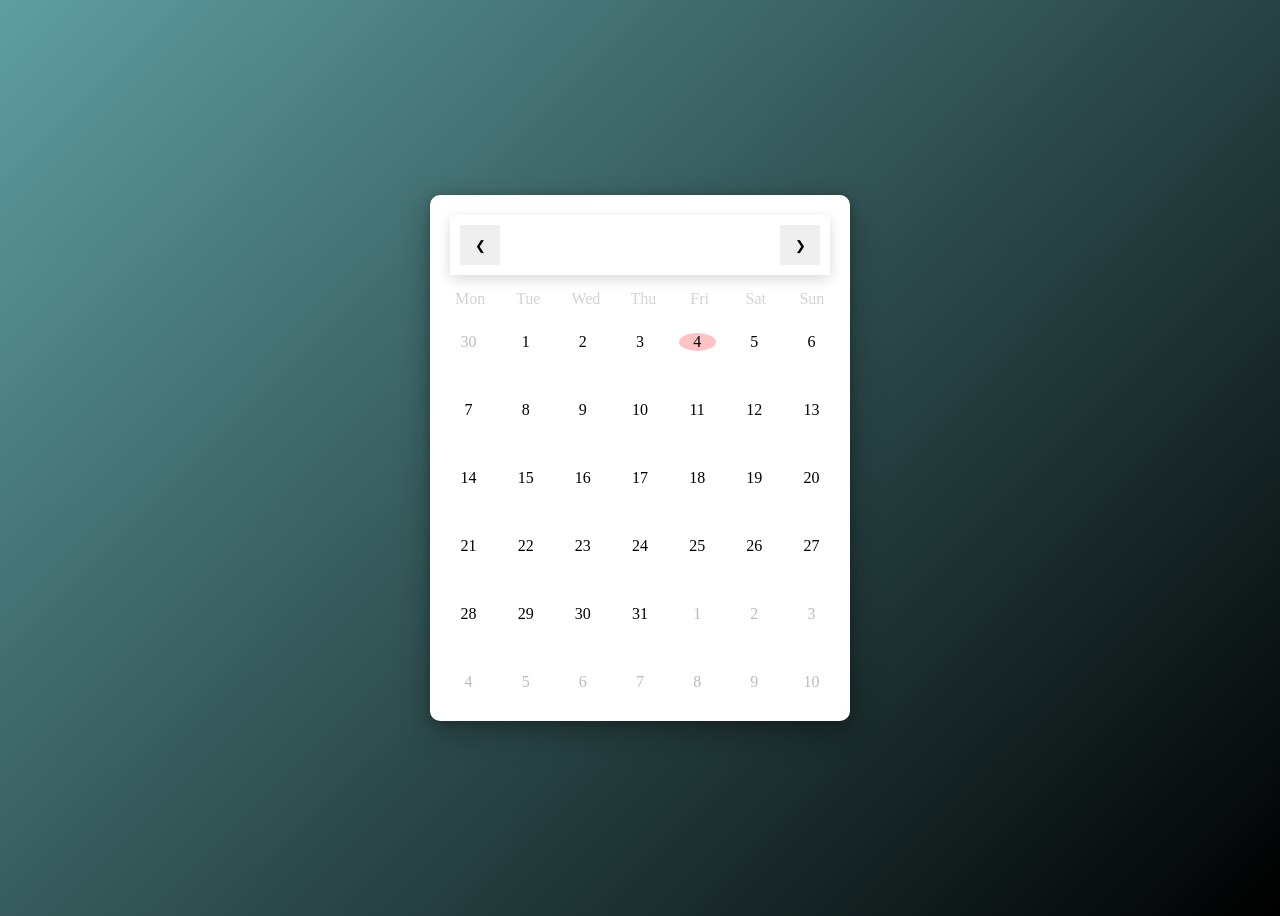
<file: index.html>
<!DOCTYPE html>
<html lang="en">
<head>
    <meta charset="UTF-8">
    <meta name="viewport" content="width=device-width, initial-scale=1.0">
    <link rel="stylesheet" href="style.css">
    <title>Document</title>
</head>
<body>
    <div class="calendar">
        <div class="header">
            <button id="prev" onclick="prevMonth()">&#10094;</button>
            <div class="monthYear" id="monthYear"></div>
            <button id="next" onclick="nextMonth()">&#10095;</button>   
        </div>

        <div class="days">
            <div class="day">Mon</div>
            <div class="day">Tue</div>
            <div class="day">Wed</div>
            <div class="day">Thu</div>
            <div class="day">Fri</div>
            <div class="day">Sat</div>
            <div class="day">Sun</div>
        </div>

        <div class="dates" id="dates"></div>
    </div>

    <script src="script.js"></script>

</body>
</html>
</file>
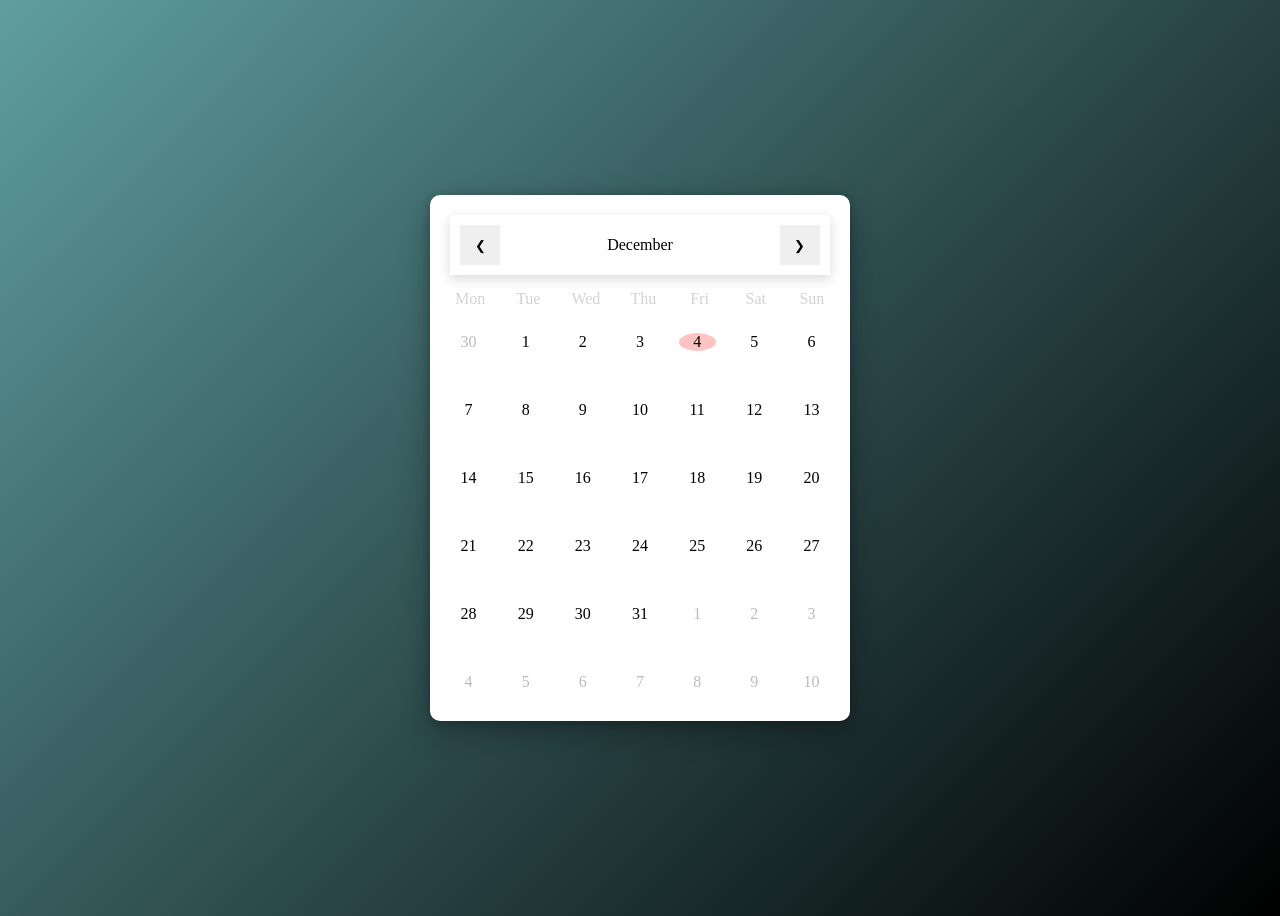
<file: calendar/index.html>
<!DOCTYPE html>
<html lang="en">
<head>
    <meta charset="UTF-8">
    <meta name="viewport" content="width=device-width, initial-scale=1.0">
    <link rel="stylesheet" href="style.css">
    <title>Document</title>
</head>
<body>
    <div class="calendar">
        <div class="header">
            <button id="prev" onclick="prevMonth()">&#10094;</button>
            <div class="monthYear" id="monthYear"></div>
            <button id="next" onclick="nextMonth()">&#10095;</button>   
        </div>

        <div class="days">
            <div class="day">Mon</div>
            <div class="day">Tue</div>
            <div class="day">Wed</div>
            <div class="day">Thu</div>
            <div class="day">Fri</div>
            <div class="day">Sat</div>
            <div class="day">Sun</div>
        </div>

        <div class="dates" id="dates"></div>
    </div>

    <script src="script.js"></script>

</body>
</html>
</file>
<file: style.css>
body {
    min-height: 100vh;
    display: flex;
    align-items: center;
    justify-content: center;
    background-image: linear-gradient(135deg, cadetblue, black)
    
}

.calendar {
    width: 380px;
    height: auto;
    display: flex;
    flex-direction: column;
    padding: 20px;
    background: white;
    border-radius: 10px;
    box-shadow: 0 10px 30px rgba(0, 0, 0, 0.3), 0 1px 8px rgba(0, 0, 0, 0.2);
}

.header {
    display: flex;
    justify-content: space-between;
    align-items: center;
    padding: 10px;
    box-shadow: 0 4px 12px rgba(0, 0, 0, 0.15);
}

.header button {
    display: flex;
    align-items: center;
    justify-content: center;
    border: none;
    cursor: pointer;
    width: 40px;
    height: 40px;
}

.days {
    display: grid;
    grid-template-columns: repeat(7, 1fr);
    padding: 10px 0px;
    gap: 50px 20px;
    justify-content: center;
    align-items: center;
    text-align: center;
    
}
.day {
    text-align: center;
    padding: 5px;
    color: lightgray;
}


.muted {
    color: #BBB;
}

.todaysdate {
    border-radius: 100%;
    background-color: rgba(255,180,180,0.8);

}
</file>
<file: calendar/style.css>
body {
    min-height: 100vh;
    display: flex;
    align-items: center;
    justify-content: center;
    background-image: linear-gradient(135deg, cadetblue, black)
    
}

.calendar {
    width: 380px;
    height: auto;
    display: flex;
    flex-direction: column;
    padding: 20px;
    background: white;
    border-radius: 10px;
    box-shadow: 0 10px 30px rgba(0, 0, 0, 0.3), 0 1px 8px rgba(0, 0, 0, 0.2);
}

.header {
    display: flex;
    justify-content: space-between;
    align-items: center;
    padding: 10px;
    box-shadow: 0 4px 12px rgba(0, 0, 0, 0.15);
}

.header button {
    display: flex;
    align-items: center;
    justify-content: center;
    border: none;
    cursor: pointer;
    width: 40px;
    height: 40px;
}

.days {
    display: grid;
    grid-template-columns: repeat(7, 1fr);
    padding: 10px 0px;
    gap: 50px 20px;
    justify-content: center;
    align-items: center;
    text-align: center;
    
}
.day {
    text-align: center;
    padding: 5px;
    color: lightgray;
}


.muted {
    color: #BBB;
}

.todaysdate {
    border-radius: 100%;
    background-color: rgba(255,180,180,0.8);

}
</file>
